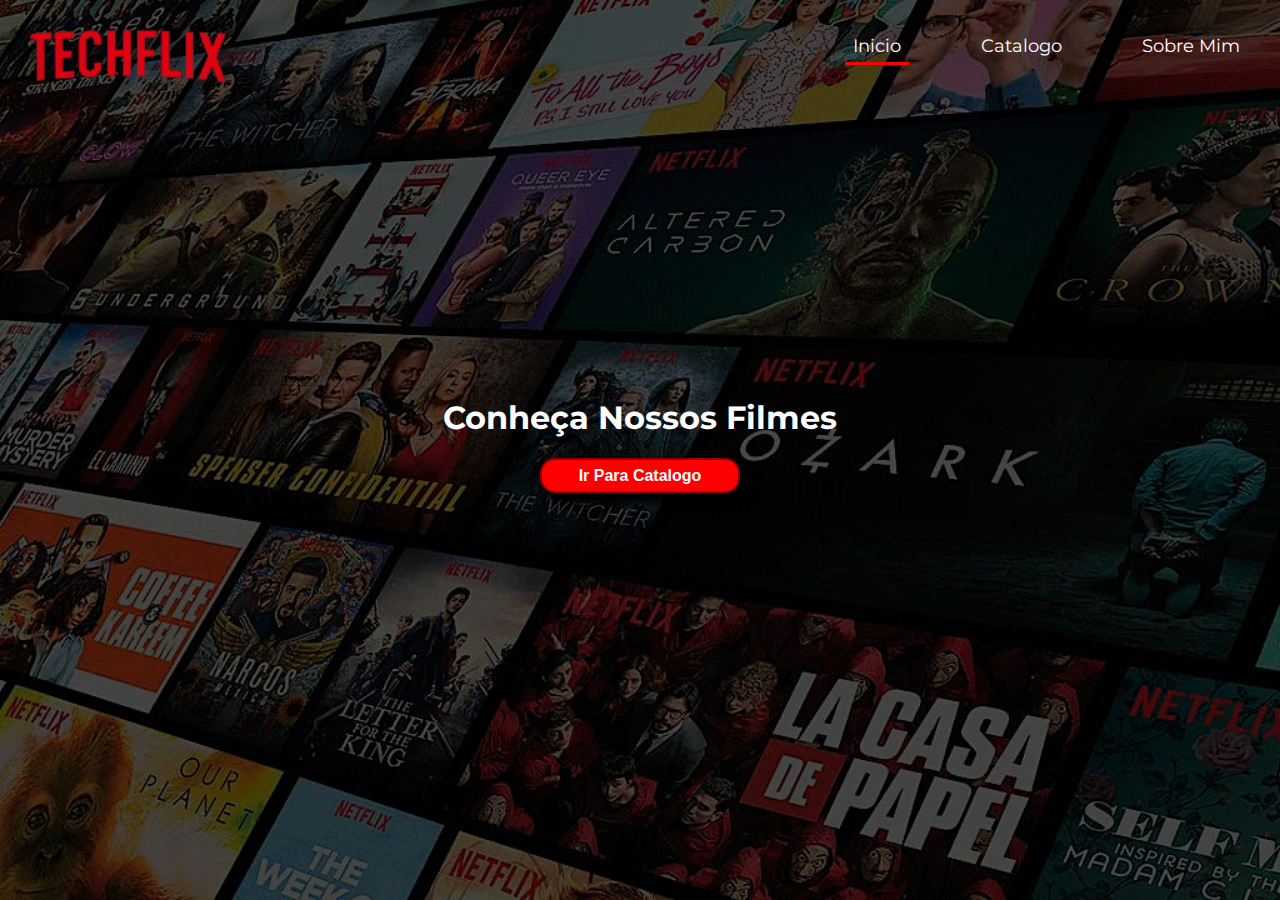
<file: html/Inicio.html>
<!DOCTYPE html>
<html lang="en">
<head>
    <meta charset="UTF-8">
    <meta name="viewport" content="width=device-width, initial-scale=1.0">
    <title>TechFlix</title>
    <link rel="stylesheet" href="../css/styleInicio.css">
</head>
<body>
    <div style="background-image: url(../assets/netflix-planofundo-mod.jpg); background-size: cover; height: 100vh;">
        <header id="cabeçalho">
            <nav id="nav">
                <div id="logo-link">
                    <a href="Inicio.html"><img id="logo" src="../assets/TechFliz-semfundo.png" alt="logo"></a>
                </div>
                <div id="divLink">
                    <div id="Links">
                        <div id="linkIndex">
                            <a class="links" href="Inicio.html">Inicio</a>
                        </div>
                        <a class="links" href="catalogo.html">Catalogo</a>
                        <a class="links" href="../index.html">Sobre Mim</a>
                    </div>
                </div>
            </nav>
        </header>

        <main>
            <section class="seçoes" id="filmes">
                <div id="conteudo">
                    <h1 id="h1-catalogo">Conheça Nossos Filmes</h1>
                    <button id="irParaCatalogo">
                        <a href="catalogo.html">Ir Para Catalogo</a>
                    </button>
                </div>
            </section>
        </main>

</body>
</html>
</file>
<file: css/styleInicio.css>
@import url('https://fonts.googleapis.com/css2?family=Montserrat:ital,wght@0,100..900;1,100..900&display=swap');

html {
    scroll-behavior: smooth;
}
  
:target {
    scroll-margin-top: 0.10em;
}

body{
    margin: 0;
    padding: 0;
    bottom: 0;
    background-color: rgb(32, 32, 32);
    font-family: 'Montserrat';
}

#cabeçalho{
    background-color: transparent;
    position: sticky;
    width: 100%;
    top: 0;
    height: 70px;
    text-align: center;
    z-index: 1;
    padding-top: 5px;
}

#nav{
    background-color: transparent;
    height: 105px;
    display: flex;
}

#logo-link{
    width: 50%;
    display: flex;
}

#logo{
    display: flex;
    padding-left: 10px;
    padding-top: 10px;
    margin-top: 5px;
    width: 240px;
    height: 72px;
}

#divLink{
    width: 50%;
    display: flex;
    justify-content: end;
}

#Links{
    padding-top: 30px;
    display: flex;
    justify-content: center;
}

.links{
    margin-left: 40px;
    margin-right: 40px;
    text-decoration: none;
    color: rgb(255, 255, 255);
    font-size: 18px;
}


#linkIndex{
    height: 30px;
    background-image: linear-gradient(rgb(255, 0, 0),rgb(255, 0, 0));
    background-repeat: no-repeat;
    background-size: 50% 3px;
    background-position: bottom;
    transition: 700ms ease ;
    cursor: pointer;
    text-decoration: none;
}

#filmes{
    height: 80vh;
    display: flex;
    align-items: center;
    justify-content: center;
}

#conteudo{
    text-align: center;
}

#h1-catalogo{
    color: white;
}

#irParaCatalogo{
    width: 200px;
    height: 35px;
    z-index: 1;
    border-radius: 15px 15px;
    background-color: rgb(255, 0, 0);
    box-shadow: 10px 10px 10px rgb(0, 0, 0);
    border: solid rgb(146, 0, 0) 2px;
}

#irParaCatalogo:hover{
    background-color: rgb(215, 0, 0);
    transition: 0.2s;
    transform: scale(1.05);
}

#irParaCatalogo a{
    color: rgb(255, 255, 255);
    text-decoration: none;
    font-weight: bold;
    font-size: medium;
}
</file>
